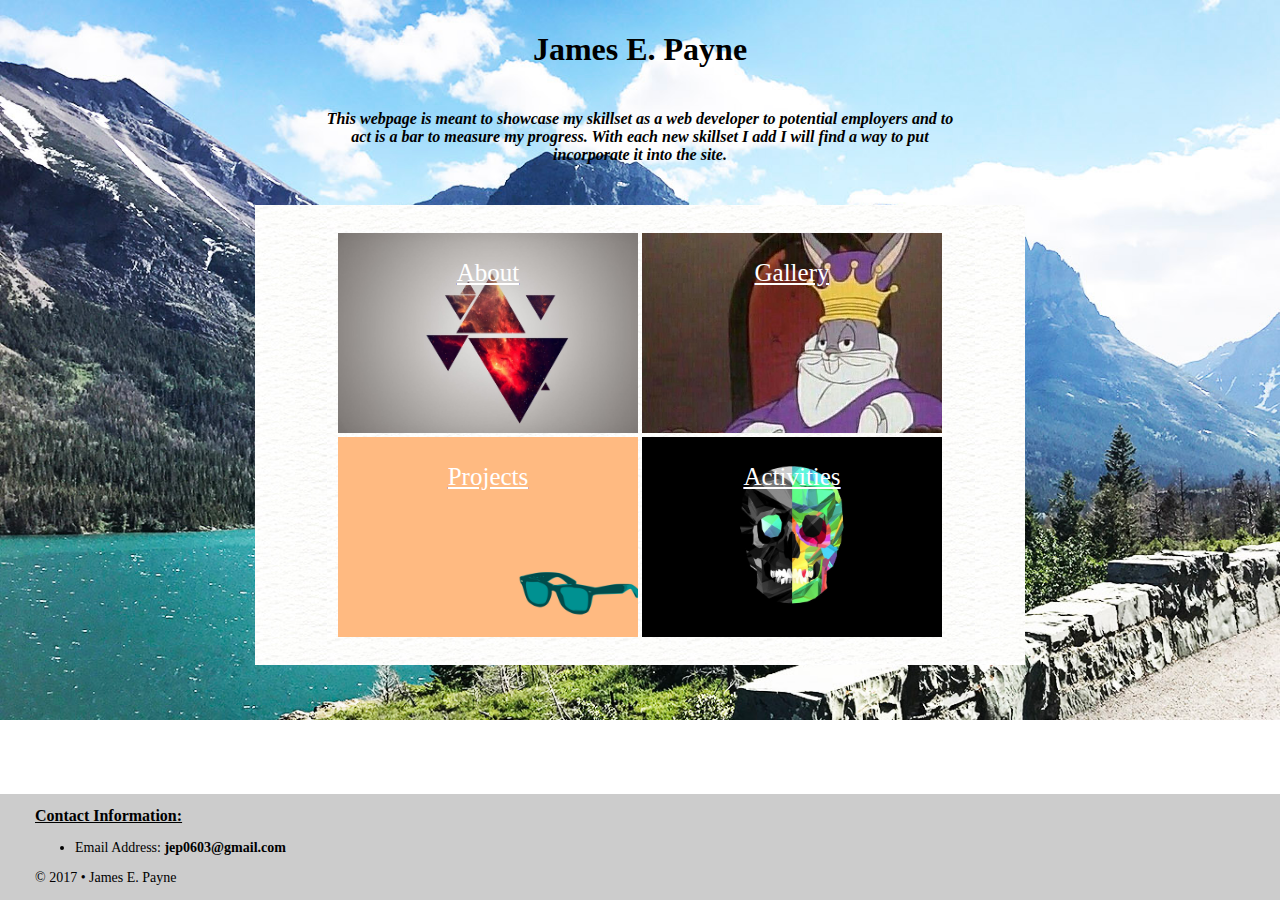
<file: index.html>
<!DOCTYPE html>

<html>
    <head>
        <meta charset="UTF-8">
        <title>JEP Homepage</title>
        <link rel="stylesheet" type="text/css" href="index.css">
        <link href="normalize.css" rel="stylesheet" type="text/css">
        
        <!--[if IE]>
        <script src="http://html5shim.googlecode.com/svn/trunk/html5.js"></script>
        <![endif]-->
        
    </head>
    
    <body>
        <! -- Header -- >
        <header>
            <h1>James E. Payne</h1>
            <p id="tag-line"><em>This webpage is meant to showcase my skillset as a web developer to potential employers and to act is a bar to measure my progress.  With each new skillset I add I will find a way to put incorporate it into the site.</em></p>
            
        </header>
        
        <! -- Home Navigation -- >
        <div id="home-navigation">
            
            <table>
                
                <tr>
                    <td><a href="about.html"><div id="about"> About </div></a></td>
                    <td><a href="gallery.html"><div id="images"> Gallery </div></a></td>
                </tr>
                
                <tr>
                    <td><a href="projects.html"><div id="projects"> Projects </div></a></td>
                    <td><a href="activities.html"><div id="activities"> Activities </div></a></td>
                </tr>
                
            </table>
            
        </div><! -- END -- Home Navigation -- >
        
        <footer>
                
                <h2>Contact Information:</h2>
                <ul>
                    <li>Email Address:        <strong>jep0603@gmail.com</strong></li>
                </ul>

                <p>&copy; 2017 &bull; James E. Payne</p>
                        
        </footer>
        
    </body>
    
</html>
</file>
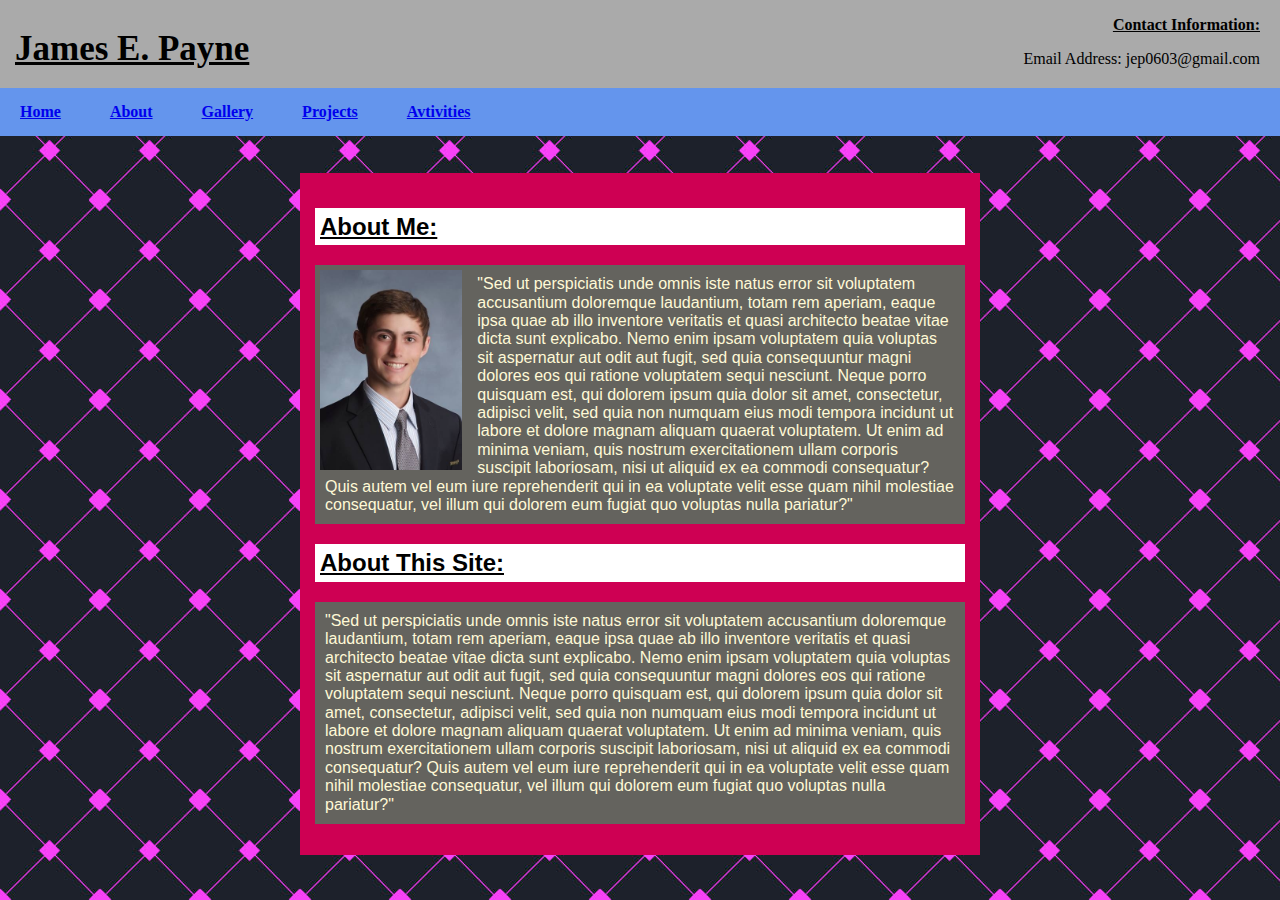
<file: about.html>
<!DOCTYPE html>

<html>
    <head>
        <meta charset="UTF-8">
        <title>JEP About Page</title>
        <link rel="stylesheet" type="text/css" href="header.css">
        <link href="normalize.css" rel="stylesheet" type="text/css">
        <link rel="stylesheet" type="text/css" href="about.css">
        
        <!--[if IE]>
        <script src="http://html5shim.googlecode.com/svn/trunk/html5.js"></script>
        <![endif]-->
        
    </head>
    
    <body>
        <header>
            <div id="header-top">
                <h2>James E. Payne</h2>

                <ul>
                    <p><strong>Contact Information:</strong></p>
                    <li>Email Address: jep0603@gmail.com</li>
                </ul>
            </div><br>
            
            <!-- Navigation --> 
            
            <nav>
                
                <a href="index.html"><div class="nav-bar" id="nav-home">
                    <strong>Home</strong>
                </div></a>
                <a href="about.html">
                <div class="nav-bar" id="nav-About">
                    <strong>About</strong>
                </div></a>
                <a href="gallery.html">
                <div class="nav-bar" id="nav-gallery">
                    <strong>Gallery</strong>
                </div></a>
                <a href="projects.html">
                <div class="nav-bar" id="nav-projects">
                    <strong>Projects</strong>
                </div></a>
                <a href="activities.html">
                <div class="nav-bar" id="nav-activities">
                    <strong>Avtivities</strong>
                </div></a>
            </nav>
        </header>
        
        <br><br>
        
        <div id="about-body">
            <div class="about-section" id="about-me">
                
                <h2>About Me:</h2>
                <img src="images/jep.jpg" id="jep-image">
                <p>"Sed ut perspiciatis unde omnis iste natus error sit voluptatem accusantium doloremque laudantium, totam rem aperiam, eaque ipsa quae ab illo inventore veritatis et quasi architecto beatae vitae dicta sunt explicabo. Nemo enim ipsam voluptatem quia voluptas sit aspernatur aut odit aut fugit, sed quia consequuntur magni dolores eos qui ratione voluptatem sequi nesciunt. Neque porro quisquam est, qui dolorem ipsum quia dolor sit amet, consectetur, adipisci velit, sed quia non numquam eius modi tempora incidunt ut labore et dolore magnam aliquam quaerat voluptatem. Ut enim ad minima veniam, quis nostrum exercitationem ullam corporis suscipit laboriosam, nisi ut aliquid ex ea commodi consequatur? Quis autem vel eum iure reprehenderit qui in ea voluptate velit esse quam nihil molestiae consequatur, vel illum qui dolorem eum fugiat quo voluptas nulla pariatur?"</p>
            </div>
            <div class="about-section" id="about-site">
                <h2>About This Site:</h2>
                <p>"Sed ut perspiciatis unde omnis iste natus error sit voluptatem accusantium doloremque laudantium, totam rem aperiam, eaque ipsa quae ab illo inventore veritatis et quasi architecto beatae vitae dicta sunt explicabo. Nemo enim ipsam voluptatem quia voluptas sit aspernatur aut odit aut fugit, sed quia consequuntur magni dolores eos qui ratione voluptatem sequi nesciunt. Neque porro quisquam est, qui dolorem ipsum quia dolor sit amet, consectetur, adipisci velit, sed quia non numquam eius modi tempora incidunt ut labore et dolore magnam aliquam quaerat voluptatem. Ut enim ad minima veniam, quis nostrum exercitationem ullam corporis suscipit laboriosam, nisi ut aliquid ex ea commodi consequatur? Quis autem vel eum iure reprehenderit qui in ea voluptate velit esse quam nihil molestiae consequatur, vel illum qui dolorem eum fugiat quo voluptas nulla pariatur?"</p>
            </div>
        </div>
        
    </body>
    
</html>
</file>
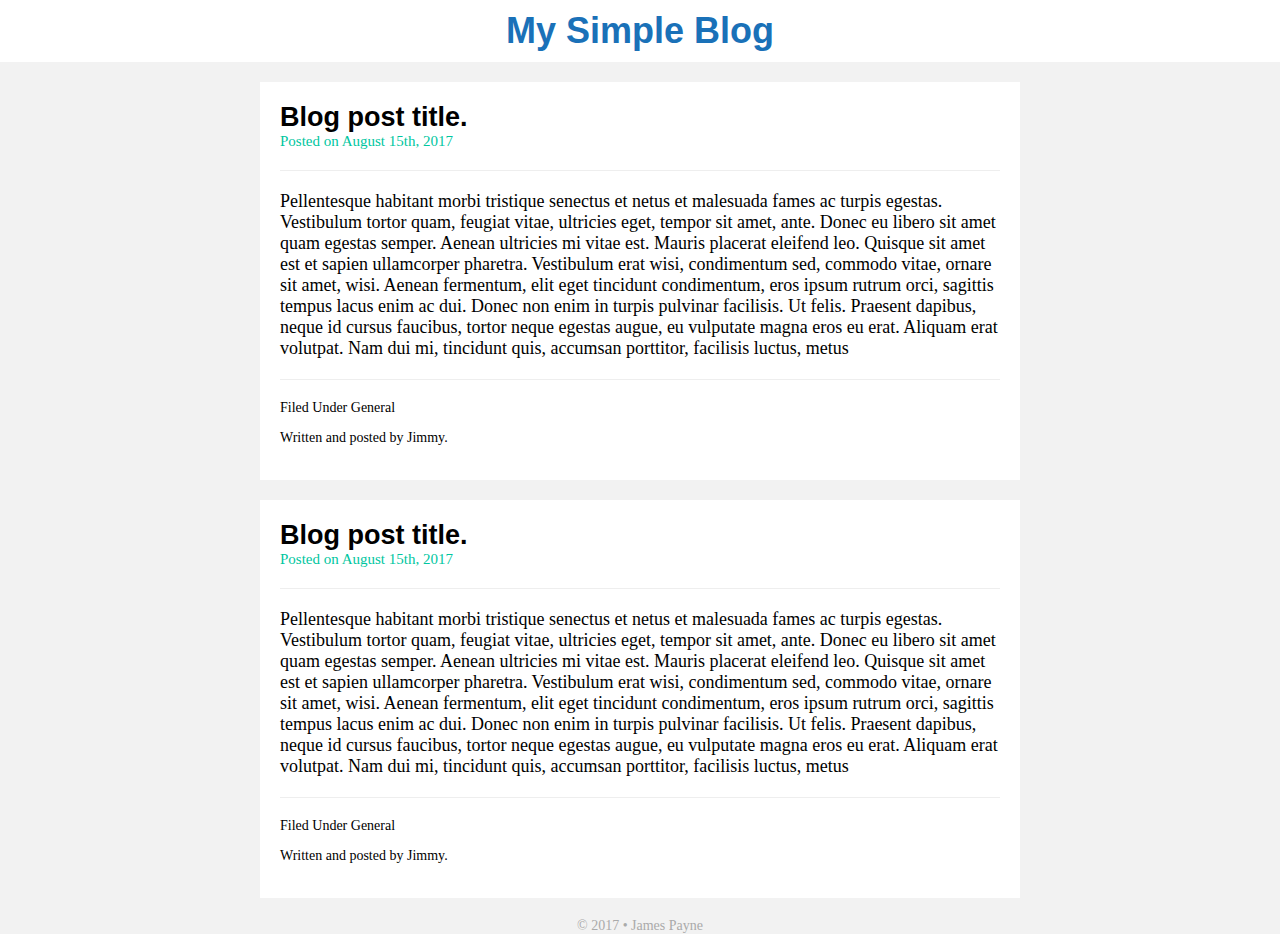
<file: css-webpage-project.html>
<!DOCTYPE html>

<html>
    <head>
        <title>CSS Project - James Payne</title>
        
        <link rel="stylesheet" type="text/css" href="css-webpage-project.css">
        
        <!--[if IE]>
        <script src="http://html5shim.googlecode.com/svn/trunk/html5.js"></script>
        <![endif]-->
        
    </head>
    
    <body>
        <header>
            <h1>My Simple Blog</h1>
        </header>
        
        <div id="container">
            
            <article>
                <section class="post-head">
                    <h2>Blog post title.</h2>
                    <small> Posted on <time datetime="2017-08-15"> August 15th, 2017</time></small>
                </section>
                <section class="post-body">
                    <p>Pellentesque habitant morbi tristique senectus et netus et malesuada fames ac turpis egestas. Vestibulum tortor quam, feugiat vitae, ultricies eget, tempor sit amet, ante. Donec eu libero sit amet quam egestas semper. Aenean ultricies mi vitae est. Mauris placerat eleifend leo. Quisque sit amet est et sapien ullamcorper pharetra. Vestibulum erat wisi, condimentum sed, commodo vitae, ornare sit amet, wisi. Aenean fermentum, elit eget tincidunt condimentum, eros ipsum rutrum orci, sagittis tempus lacus enim ac dui. Donec non enim in turpis pulvinar facilisis. Ut felis. Praesent dapibus, neque id cursus faucibus, tortor neque egestas augue, eu vulputate magna eros eu erat. Aliquam erat volutpat. Nam dui mi, tincidunt quis, accumsan porttitor, facilisis luctus, metus</p>
                </section>
                <section class="post-foot">
                    <p>Filed Under General</p>
                    <p>Written and posted by Jimmy.</p>
                </section>
            </article>
            <article>
                <section class="post-head">
                    <h2>Blog post title.</h2>
                    <small> Posted on <time datetime="2017-08-15"> August 15th, 2017</time></small>
                </section>
                <section class="post-body">
                    <p>Pellentesque habitant morbi tristique senectus et netus et malesuada fames ac turpis egestas. Vestibulum tortor quam, feugiat vitae, ultricies eget, tempor sit amet, ante. Donec eu libero sit amet quam egestas semper. Aenean ultricies mi vitae est. Mauris placerat eleifend leo. Quisque sit amet est et sapien ullamcorper pharetra. Vestibulum erat wisi, condimentum sed, commodo vitae, ornare sit amet, wisi. Aenean fermentum, elit eget tincidunt condimentum, eros ipsum rutrum orci, sagittis tempus lacus enim ac dui. Donec non enim in turpis pulvinar facilisis. Ut felis. Praesent dapibus, neque id cursus faucibus, tortor neque egestas augue, eu vulputate magna eros eu erat. Aliquam erat volutpat. Nam dui mi, tincidunt quis, accumsan porttitor, facilisis luctus, metus</p>
                </section>
                <section class="post-foot">
                    <p>Filed Under General</p>
                    <p>Written and posted by Jimmy.</p>
                </section>
            </article>
            
        </div> <! -- End container ID -- >
        
        <footer>
            <p>&copy; 2017 &bull; James Payne</p>
        </footer>
    
    
    </body>
    
</html>
</file>
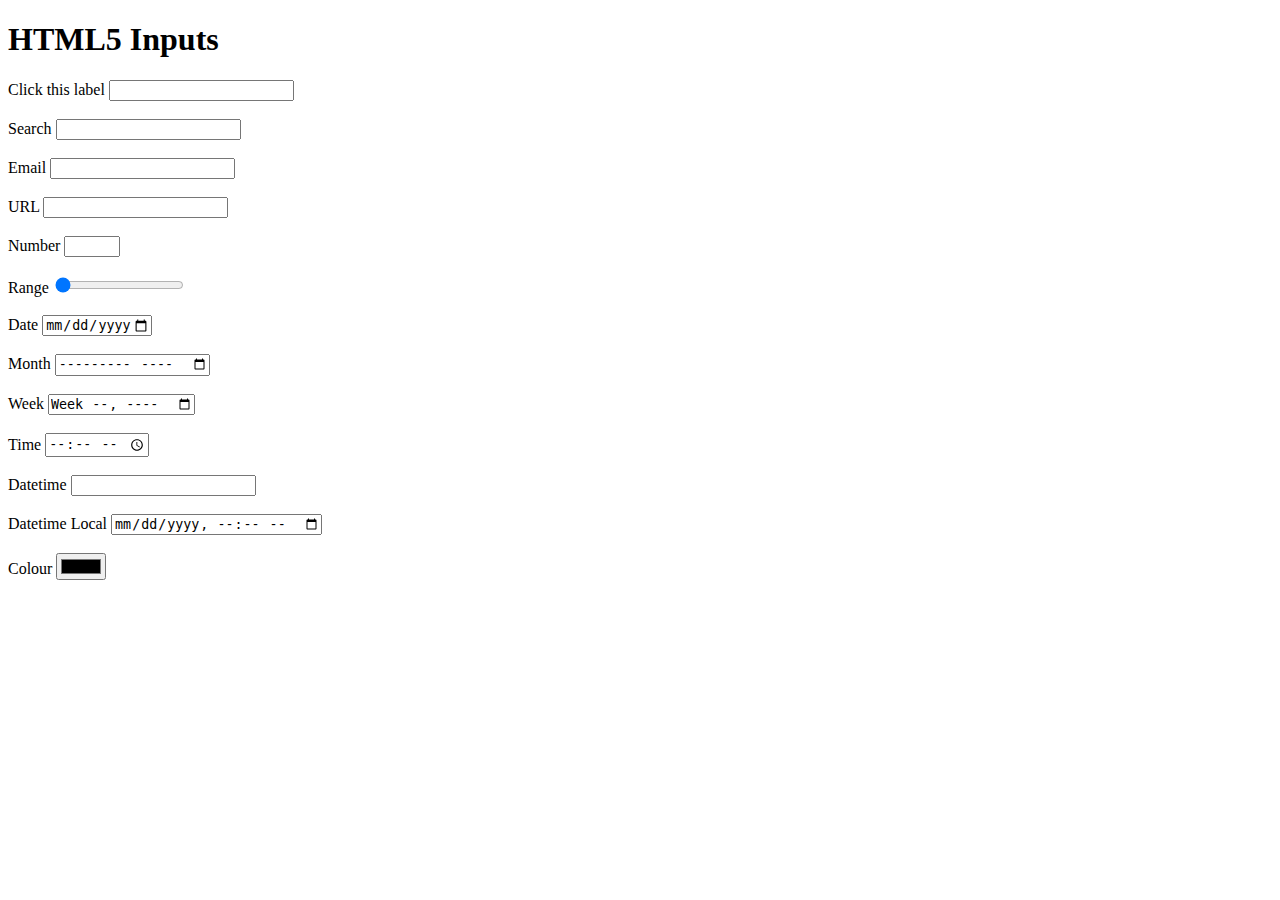
<file: html5_inputs.html>
<!DOCTYPE html>

<html>
    <head>
        <title>HTML5 Inputs</title>
        
        <!--[if IE]>
        <script src="http://html5shim.googlecode.com/svn/trunk/html5.js"></script>
        <![endif]-->
        
    </head>
    
    <body>
    
        <h1>HTML5 Inputs</h1>

            <!-- Before we get started:
                 Associate your labels to your inputs (good ux!)
            -->
            <label for="fname">Click this label</label>
            <input type="text" id="fname">

            <br><br>

            <!-- NEW HTML5 INPUT TYPES -->

            <!-- Search -->
            <label for="form-search">Search</label>
            <input type="search" id="form-search">

            <br><br>

            <!-- Email -->
            <label for="form-email">Email</label>
            <input type="email" id="form-email">

            <br><br>

            <!-- URL -->
            <label for="form-url">URL</label>
            <input type="url" id="form-url">

            <br><br>

            <!-- Number -->
            <label for="form-num">Number</label>
            <input type="number" id="form-num" min="5" max="50" step="5">

            <br><br>

            <!-- Range -->
            <label for="form-range">Range</label>
            <input type="range" id="form-range" min="1" max="100" value="0">

            <br><br>

            <!-- Date -->
            <label for="form-date">Date</label>
            <input type="date" id="form-date" min="2015-01-01" max="2016-01-01">

            <br><br>

            <!-- Month -->
            <label for="form-month">Month</label>
            <input type="month" id="form-month">

            <br><br>

            <!-- Week -->
            <label for="form-week">Week</label>
            <input type="week" id="form-week">

            <br><br>

            <!-- Time -->
            <label for="form-time">Time</label>
            <input type="time" id="form-time">

            <br><br>

            <!-- Datetime -->
            <label for="form-datetime">Datetime</label>
            <input type="datetime" id="form-datetime">

            <br><br>

            <!-- Datetime Local -->
            <label for="form-datetimelocal">Datetime Local</label>
            <input type="datetime-local" id="form-datetimelocal">

            <br><br>

            <!-- Colour -->
            <label for="form-color">Colour</label>
            <input type="color" id="form-color">
    
    
    </body>
    
</html>
</file>
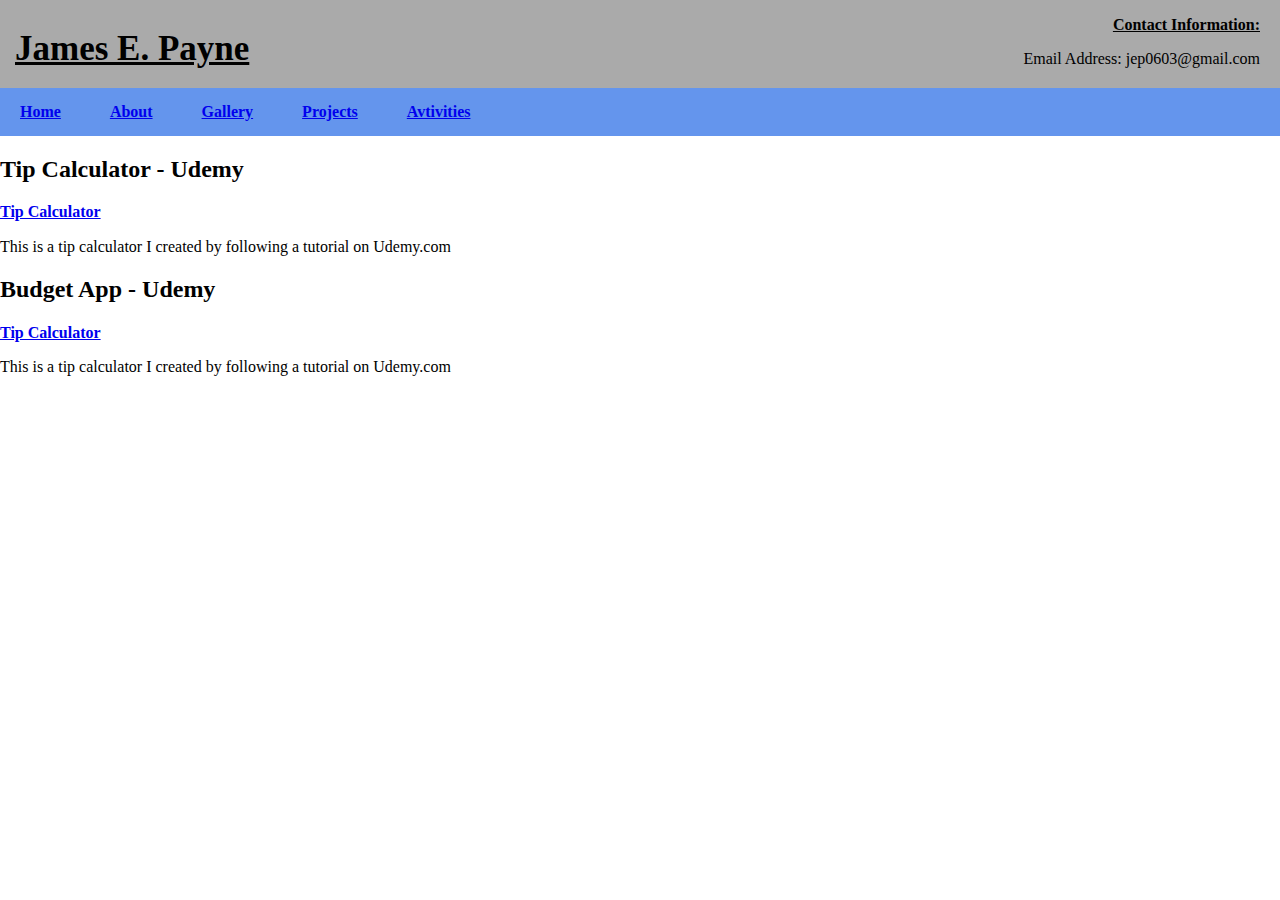
<file: projects.html>
<!DOCTYPE html>

<html>
    <head>
        <meta charset="UTF-8">
        <title>JEP Projeccts Page</title>
        <link rel="stylesheet" type="text/css" href="header.css">
        <link href="normalize.css" rel="stylesheet" type="text/css">
        
        <!--[if IE]>
        <script src="http://html5shim.googlecode.com/svn/trunk/html5.js"></script>
        <![endif]-->
        
    </head>
    
    <body>
        <header>
            <div id="header-top">
                <h2>James E. Payne</h2>

                <ul>
                    <p><strong>Contact Information:</strong></p>
                    <li>Email Address: jep0603@gmail.com</li>
                </ul>
            </div><br>
            
            <!-- Navigation --> 
            
            <nav>
                
                <a href="index.html"><div class="nav-bar" id="nav-home">
                    <strong>Home</strong>
                </div></a>
                <a href="about.html">
                <div class="nav-bar" id="nav-About">
                    <strong>About</strong>
                </div></a>
                <a href="gallery.html">
                <div class="nav-bar" id="nav-gallery">
                    <strong>Gallery</strong>
                </div></a>
                <a href="projects.html">
                <div class="nav-bar" id="nav-projects">
                    <strong>Projects</strong>
                </div></a>
                <a href="activities.html">
                <div class="nav-bar" id="nav-activities">
                    <strong>Avtivities</strong>
                </div></a>
            </nav>
        </header>
        <div class = 'project' id='tipCalculator'>
            <h2>Tip Calculator - Udemy</h2>
            <a href='TipCalculator/tipcalculator.html'> <strong>Tip Calculator</strong></a>
            <p>This is a tip calculator I created by following a tutorial on Udemy.com</p>
            
        </div>
        <div class = 'project' id='budgetApp'>
            <h2>Budget App - Udemy</h2>
            <a href='BudgetApp/budgetApp.html'> <strong>Tip Calculator</strong></a>
            <p>This is a tip calculator I created by following a tutorial on Udemy.com</p>
            
        </div>
    </body>
</html>
</file>
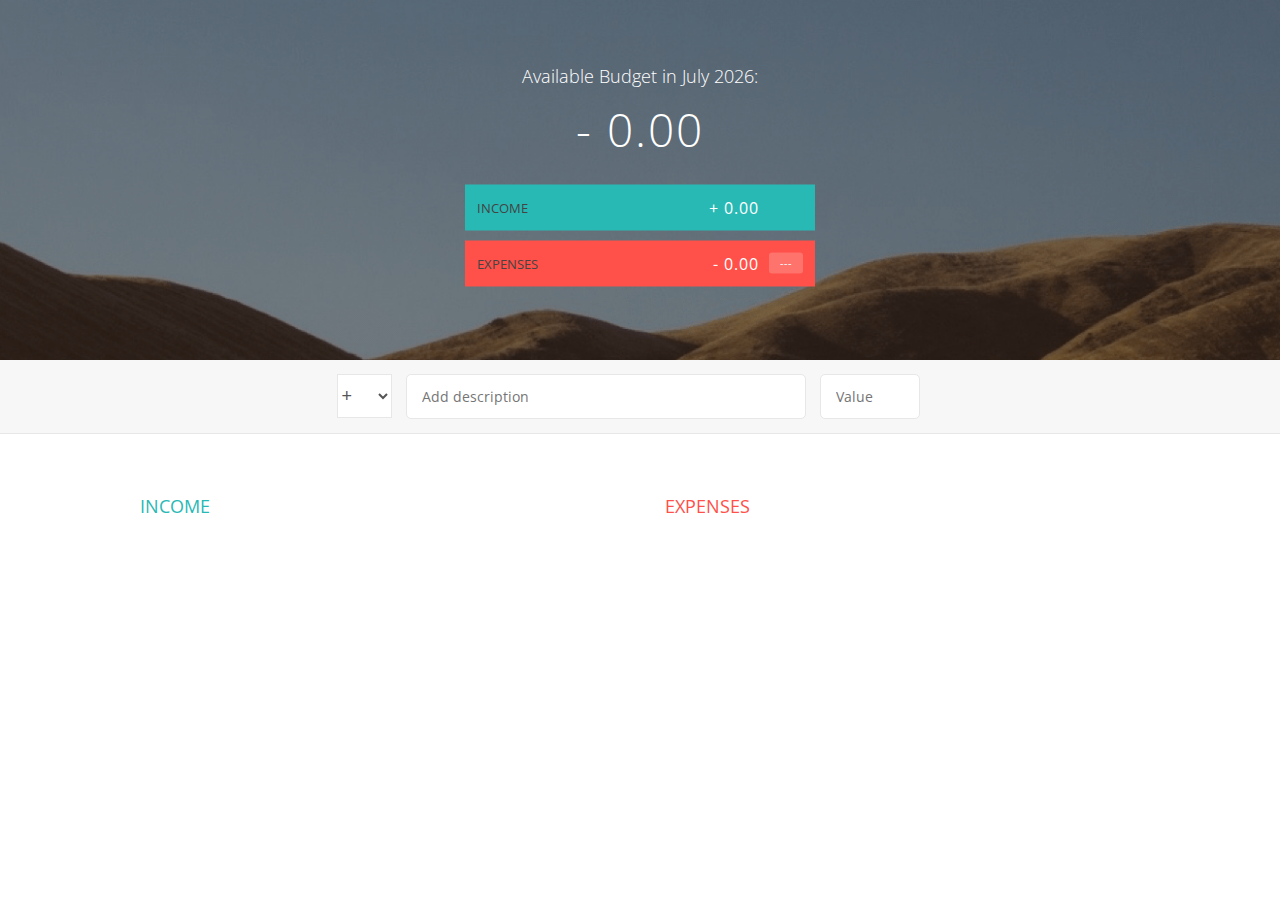
<file: BudgetApp/budgetApp.html>
<!DOCTYPE html>
<html lang="en">
    <head>
        <meta charset="UTF-8">
        <link href="https://fonts.googleapis.com/css?family=Open+Sans:100,300,400,600" rel="stylesheet" type="text/css">
        <link href="http://code.ionicframework.com/ionicons/2.0.1/css/ionicons.min.css" rel="stylesheet" type="text/css">
        <link type="text/css" rel="stylesheet" href="style.css">
        <title>Budgety</title>
    </head>
    <body>
        
        <div class="top">
            <div class="budget">
                <div class="budget__title">
                    Available Budget in <span class="budget__title--month">%Month%</span>:
                </div>
                
                <div class="budget__value">+ 2,345.64</div>
                
                <div class="budget__income clearfix">
                    <div class="budget__income--text">Income</div>
                    <div class="right">
                        <div class="budget__income--value">+ 4,300.00</div>
                        <div class="budget__income--percentage">&nbsp;</div>
                    </div>
                </div>
                
                <div class="budget__expenses clearfix">
                    <div class="budget__expenses--text">Expenses</div>
                    <div class="right clearfix">
                        <div class="budget__expenses--value">- 1,954.36</div>
                        <div class="budget__expenses--percentage">45%</div>
                    </div>
                </div>
            </div>
        </div>
        
        
        
        <div class="bottom">
            <div class="add">
                <div class="add__container">
                    <select class="add__type">
                        <option value="inc" selected>+</option>
                        <option value="exp">-</option>
                    </select>
                    <input type="text" class="add__description" placeholder="Add description">
                    <input type="number" class="add__value" placeholder="Value">
                    <button class="add__btn"><i class="ion-ios-checkmark-outline"></i></button>
                </div>
            </div>
            
            <div class="container clearfix">
                <div class="income">
                    <h2 class="icome__title">Income</h2>
                    
                    <div class="income__list">
                       
                        <!--
                        <div class="item clearfix" id="income-0">
                            <div class="item__description">Salary</div>
                            <div class="right clearfix">
                                <div class="item__value">+ 2,100.00</div>
                                <div class="item__delete">
                                    <button class="item__delete--btn"><i class="ion-ios-close-outline"></i></button>
                                </div>
                            </div>
                        </div>
                        
                        <div class="item clearfix" id="income-1">
                            <div class="item__description">Sold car</div>
                            <div class="right clearfix">
                                <div class="item__value">+ 1,500.00</div>
                                <div class="item__delete">
                                    <button class="item__delete--btn"><i class="ion-ios-close-outline"></i></button>
                                </div>
                            </div>
                        </div>
                        -->
                        
                    </div>
                </div>
                
                
                
                <div class="expenses">
                    <h2 class="expenses__title">Expenses</h2>
                    
                    <div class="expenses__list">
                       
                        <!--
                        <div class="item clearfix" id="expense-0">
                            <div class="item__description">Apartment rent</div>
                            <div class="right clearfix">
                                <div class="item__value">- 900.00</div>
                                <div class="item__percentage">21%</div>
                                <div class="item__delete">
                                    <button class="item__delete--btn"><i class="ion-ios-close-outline"></i></button>
                                </div>
                            </div>
                        </div>

                        <div class="item clearfix" id="expense-1">
                            <div class="item__description">Grocery shopping</div>
                            <div class="right clearfix">
                                <div class="item__value">- 435.28</div>
                                <div class="item__percentage">10%</div>
                                <div class="item__delete">
                                    <button class="item__delete--btn"><i class="ion-ios-close-outline"></i></button>
                                </div>
                            </div>
                        </div>
                        -->
                        
                    </div>
                </div>
            </div>
            
            
        </div>
        
        <script src="app.js"></script>
    </body>
</html>
</file>
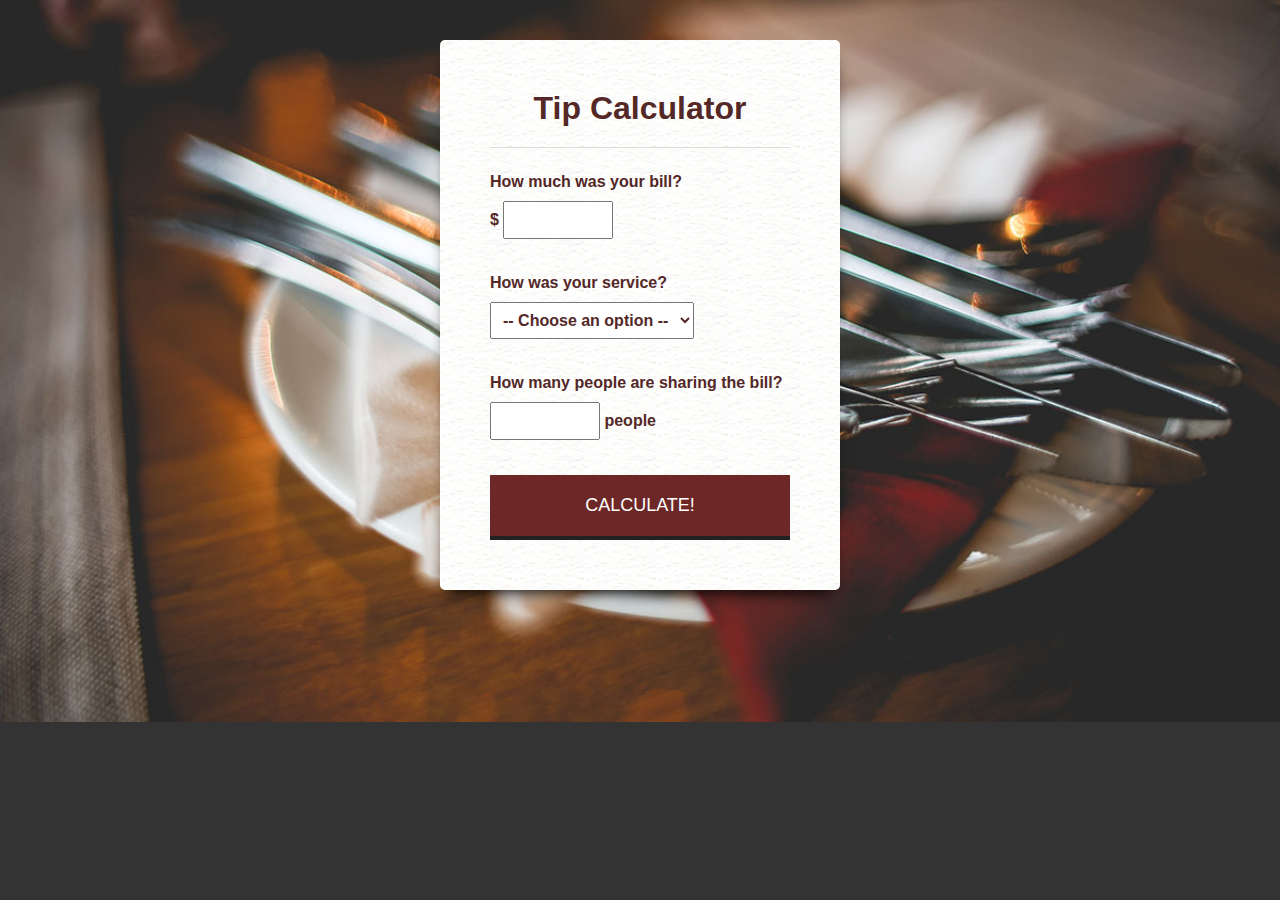
<file: TipCalculator/tipcalculator.html>
<!doctype html>
<html>

    <head>
        <title>Tip Calculator</title>
        
        <!-- Normalize.css -->
        <link rel="stylesheet" type="text/css" href="normalize.css">
        
        <!-- Custom Styles -->
        <link rel="stylesheet" type="text/css" href="styles.css">
    </head>
    
    <body>
        
        <div id="container">
            <h1>Tip Calculator</h1>
            
            <div id="calculator">
                
                <form>
                    <label>
                        How much was your bill?<br>
                        $ <input type="text" id="billAmount">
                    </label>
                    <label>
                        How was your service?<br>
                        <select id="serviceQuality">
                            <option disabled selected value="0">-- Choose an option --</option>
                            <option value="0.3">30% - Outstanding</option>
                            <option value="0.2">20% - Good</option>
                            <option value="0.15">15% - It was okay</option>
                            <option value="0.1">10% - Bad</option>
                            <option value="0.05">5% - Terrible</option>
                        </select>
                    </label>
                    <label>
                        How many people are sharing the bill?<br>
                        <input type="text" id="totalPeople"> people
                    </label>
                    <button type="button" id="calculate">Calculate!</button>
                </form>
                
            </div><!-- calculator -->
            
            <div id="totalTip">
                <sup>$</sup><span id="tip">0.00</span>
                <small id="each">each</small>
            </div><!-- totalTip -->
        </div><!-- container -->
        
        <script type="text/javascript" src="script.js"></script>
    </body>
    
</html>
</file>
<file: index.css>
body {
    text-align: center;
    background: url(images/going-to-sun-road.jpg) top left no-repeat;
	background-size: cover;
    margin: 0 auto;
}

header h1 {
    padding: 10px;
}

header p {
    width: 650px;
    padding: 10px;
    margin: 20px auto 30px;
    font-weight: 800;
    
}

#home-navigation {
    background: url(images/paper-pattern.jpg) top left repeat;
    width: 720px;
    margin: 0 auto 50px;
    padding: 25px;
}

table {
    margin: auto;
}

table tr {
    margin-bottom: 30px;
}

/* using tex-align: center; and line-height: 200px I can center the text directly in the middle of the div because the line-height is equal to the height of the div */
table tr td a div {
    height: 200px;
    width: 300px;
    text-align: center;
    line-height: 80px;
    background-color: coral;
    color: white;
    text-decoration: underline;
    font-size: 25px;
    
}

#about {
    background: url(images/cool_triangles.jpg) center center no-repeat;
    background-size: cover;

}

#images {
    background: url(images/Bugs_Bunny_King_Arthur.jpg) top right no-repeat;
    background-size: cover;
}

#projects {
    background: url(images/Atkniz.png) center center no-repeat;
    background-size: cover;
}

#activities {
    background: url(images/cool_skull.jpg) center center no-repeat;
    background-size: cover;
}

footer {
    font-size: 14px;
    width: 100%;
    height: auto;
    position: fixed;
    bottom: 0;
    background: #ccc;
    text-align: left;
    padding-left: 35px;
    
}

footer h2 {
    font-size: 16px;
    text-decoration: underline;
}
</file>
<file: header.css>
header{
    background: #aaa;
}

#header-top h2 {
    display: inline-block;
    font-size: 35px;
    margin-bottom: 0;
    margin-left: 15px;
    text-decoration: underline;
}

#header-top ul {
    float: right;
    margin: 0 20px 10px 0;
    list-style-type: none;
    text-align: right;
}

#header-top ul p {
    text-decoration: underline;
}

nav{
    background-color: cornflowerblue;
    color: white;
    padding: 10px 0;
}

.nav-bar {
    display: inline-block;
    padding: 5px;
    margin-right: 20px;
    margin-left: 15px;
    text-decoration: underline;
}

nav a:link {
}
nav a:visited {
    color: white;
}
nav a:hover {
    color: deeppink;
    font-size: 1.2em;
}
nav a:active {
    color: black;
}
</file>
<file: about.css>
body{
    background: url(images/background-tile-1.jpg) top left;
}

#about-body{
    width: 650px;
    margin: 0 auto;
    padding: 15px;
    font-family: Helvetica, Arial, sans-serif;
    background: #CE0053
}

.about-section h2 {
    text-decoration: underline;
    background: white;
    padding: 5px;
}

.about-section p{
    font-family: Georgia, Arial, sans-serif;
    background: #64635E;
    color: #FFF9D6;
    padding: 10px;
}

#jep-image {
    height: 200px;
    float: left;
    margin: 5px 15px 0px 5px;
    
}
</file>
<file: css-webpage-project.css>
* {
    margin: 0;
    padding: 0;
}

body {
    font-size: 18px;
    font-family: Georgia, Times, sans-serif;
    background: #f2f2f2
}

h1, h2, h3 {
    font-family: Helvetica, Arial, sans-serif;
}

#container {
    width: 760px;
    margin: 0 auto;
}

header {
    text-align: center;
    background: #fff;
    color: #1a71b8;
    padding: 10px;
}

article {
    background: white;
    padding: 20px;
    margin: 20px 0;
}

article p{
    margin: 0 0 1em;
}

section.post-head small{
    display: block;
    margin: 0 0 20px;
    padding: 0 0 20px;
    border-bottom: solid 1px #eee;
    color: #00c6a0;
}

section.post-foot {
    font-size: 14px;
    border-top: solid 1px #eee;
    margin: 20px 0 0 0;
    padding: 20px 0 0 0;
}

footer{
    text-align: center;
    color: #aaa;
    font-size: 14px;
}
</file>
<file: BudgetApp/style.css>
/**********************************************
*** GENERAL
**********************************************/

* {
    margin: 0;
    padding: 0;
    box-sizing: border-box;
}

.clearfix::after {
    content: "";
    display: table;
    clear: both;
}

body {
    color: #555;
    font-family: Open Sans;
    font-size: 16px;
    position: relative;
    height: 100vh;
    font-weight: 400;
}

.right { float: right; }
.red { color: #FF5049 !important; }
.red-focus:focus { border: 1px solid #FF5049 !important; }

/**********************************************
*** TOP PART
**********************************************/

.top {
    height: 40vh;
    background-image: linear-gradient(rgba(0, 0, 0, 0.35), rgba(0, 0, 0, 0.35)), url(back.png);
    background-size: cover;
    background-position: center;
    position: relative;
}

.budget {
    position: absolute;
    width: 350px;
    top: 50%;
    left: 50%;
    transform: translate(-50%, -50%);
    color: #fff;
}

.budget__title {
    font-size: 18px;
    text-align: center;
    margin-bottom: 10px;
    font-weight: 300;
}

.budget__value {
    font-weight: 300;
    font-size: 46px;
    text-align: center;
    margin-bottom: 25px;
    letter-spacing: 2px;
}

.budget__income,
.budget__expenses {
    padding: 12px;
    text-transform: uppercase;
}

.budget__income {
    margin-bottom: 10px;
    background-color: #28B9B5;
}

.budget__expenses {
    margin-bottom: 10px;
    background-color: #FF5049;
}

.budget__income--text,
.budget__expenses--text {
    float: left;
    font-size: 13px;
    color: #444;
    margin-top: 2px;
}

.budget__income--value,
.budget__expenses--value {
    letter-spacing: 1px;
    float: left;
}

.budget__income--percentage,
.budget__expenses--percentage {
    float: left;
    width: 34px;
    font-size: 11px;
    padding: 3px 0;
    margin-left: 10px;
}

.budget__expenses--percentage {
    background-color: rgba(255, 255, 255, 0.2);
    text-align: center;
    border-radius: 3px;
}


/**********************************************
*** BOTTOM PART
**********************************************/

/***** FORM *****/
.add {
    padding: 14px;
    border-bottom: 1px solid #e7e7e7;
    background-color: #f7f7f7;
}

.add__container {
    margin: 0 auto;
    text-align: center;
}

.add__type {
    width: 55px;
    border: 1px solid #e7e7e7;
    height: 44px;
    font-size: 18px;
    color: inherit;
    background-color: #fff;
    margin-right: 10px;
    font-weight: 300;
    transition: border 0.3s;
}

.add__description,
.add__value {
    border: 1px solid #e7e7e7;
    background-color: #fff;
    color: inherit;
    font-family: inherit;
    font-size: 14px;
    padding: 12px 15px;
    margin-right: 10px;
    border-radius: 5px;
    transition: border 0.3s;
}

.add__description { width: 400px;}
.add__value { width: 100px;}

.add__btn {
    font-size: 35px;
    background: none;
    border: none;
    color: #28B9B5;
    cursor: pointer;
    display: inline-block;
    vertical-align: middle;
    line-height: 1.1;
    margin-left: 10px;
}

.add__btn:active { transform: translateY(2px); }

.add__type:focus,
.add__description:focus,
.add__value:focus {
    outline: none;
    border: 1px solid #28B9B5;
}

.add__btn:focus { outline: none; }

/***** LISTS *****/
.container {
    width: 1000px;
    margin: 60px auto;
}

.income {
    float: left;
    width: 475px;
    margin-right: 50px;
}

.expenses {
    float: left;
    width: 475px;
}

h2 {
    text-transform: uppercase;
    font-size: 18px;
    font-weight: 400;
    margin-bottom: 15px;
}

.icome__title { color: #28B9B5; }
.expenses__title { color: #FF5049; }

.item {
    padding: 13px;
    border-bottom: 1px solid #e7e7e7;
}

.item:first-child { border-top: 1px solid #e7e7e7; }
.item:nth-child(even) { background-color: #f7f7f7; }

.item__description {
    float: left;
}

.item__value {
    float: left;
    transition: transform 0.3s;
}

.item__percentage {
    float: left;
    margin-left: 20px;
    transition: transform 0.3s;
    font-size: 11px;
    background-color: #FFDAD9;
    padding: 3px;
    border-radius: 3px;
    width: 32px;
    text-align: center;
}

.income .item__value,
.income .item__delete--btn {
    color: #28B9B5;
}

.expenses .item__value,
.expenses .item__percentage,
.expenses .item__delete--btn {
    color: #FF5049;
}


.item__delete {
    float: left;
}

.item__delete--btn {
    font-size: 22px;
    background: none;
    border: none;
    cursor: pointer;
    display: inline-block;
    vertical-align: middle;
    line-height: 1;
    display: none;
}

.item__delete--btn:focus { outline: none; }
.item__delete--btn:active { transform: translateY(2px); }

.item:hover .item__delete--btn { display: block; }
.item:hover .item__value { transform: translateX(-20px); }
.item:hover .item__percentage { transform: translateX(-20px); }


.unpaid {
    background-color: #FFDAD9 !important;
    cursor: pointer;
    color: #FF5049;

}

.unpaid .item__percentage { box-shadow: 0 2px 6px 0 rgba(0, 0, 0, 0.1); }
.unpaid:hover .item__description { font-weight: 900; }
</file>
<file: TipCalculator/styles.css>
/* styles.css */

body {
    background: #333 url('img/cutlery.jpg') center center no-repeat;
    background-size: cover;
    color: #532827;
}

#container {
    width: 400px;
    margin: 40px auto 0;
    padding: 50px;
    box-sizing: border-box;
    background: url('img/paper-pattern.jpg') top left repeat;
    box-shadow: 0 10px 15px -8px #000;
    -webkit-border-radius: 5px;
    -moz-border-radius: 5px;
    border-radius: 5px;
    text-align: center;
}

h1 {
    margin: 0 0 20px;
    padding: 0 0 20px;
    border-bottom: solid 1px #ddd;
}

form {
    text-align: left;
}

form label {
    display: block;
    margin: 25px 0;
    font-weight: bold;
}

form input,
form select {
    padding: 8px;
    margin: 10px 0;
}

form input[type="text"] {
    width: 90px;
}

button {
    background: #6c2726;
    color: white;
    border: none;
    border-bottom: solid 4px #222;
    text-transform: uppercase;
    font-size: 18px;
    padding: 20px 30px;
    width: 100%;
}

button:hover {
    background: #4c2827;
    border-bottom-color: #111;
}

button:active {
    position: relative;
    top: 1px;
}

#totalTip {
    font-size: 50px;
    margin-top: 40px;
}

#totalTip:before {
    content: "Tip amount";
    font-size: 14px;
    font-weight: bold;
    display: block;
    text-transform: uppercase;
}

#totalTip sup {
    font-size: 24px;
    top: -18px;
}

#totalTip small {
    font-size: 14px;
    font-weight: bold;
    display: block;
}
</file>
